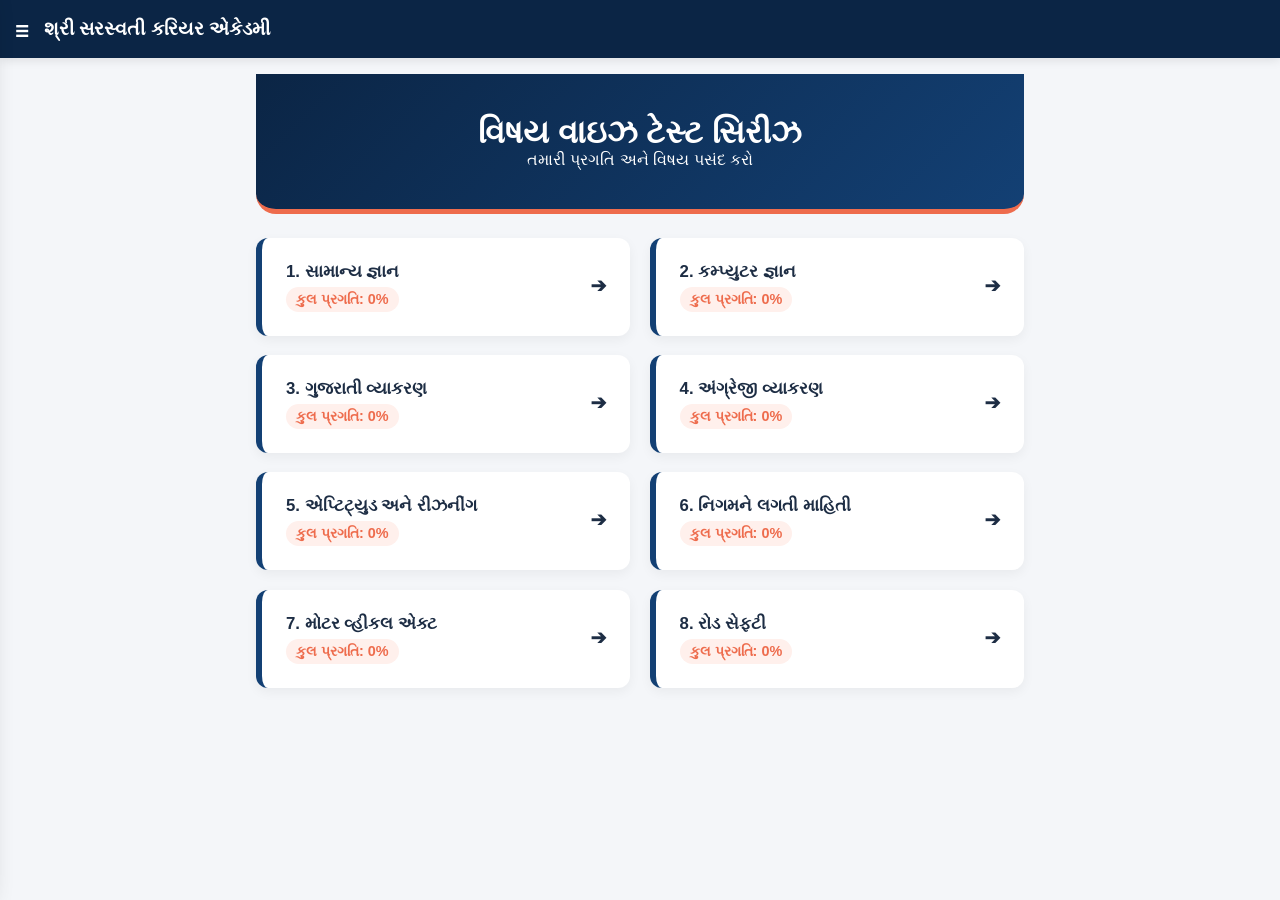
<file: index.html>
<meta name='viewport' content='width=device-width, initial-scale=1'/><!DOCTYPE html>
<html lang="gu">
<head>
    <meta charset="UTF-8">
    <meta name="viewport" content="width=device-width, initial-scale=1.0">
    <title>GSRTC Conductor Prep 2026</title>
    <link rel="stylesheet" href="css/style.css">
</head>
<body>

    <div class="top-navbar">
        <button class="menu-trigger" onclick="toggleSidebar()">☰</button>
        <span>શ્રી સરસ્વતી કરિયર એકેડમી</span>
    </div>

    <div id="sidebar-overlay" class="sidebar-overlay" onclick="toggleSidebar()"></div>
    <div id="sidebar" class="sidebar">
        <button class="sidebar-close" onclick="toggleSidebar()">×</button>
        <div class="sidebar-brand">LEONARDO.EDU</div>
        
        <div id="profile-area" class="profile-section">
            </div>

        <ul class="sidebar-menu">
            <li class="sidebar-item active-menu" onclick="changeScreenFromSidebar('screen-subjects')">🏠 Home Dashboard</li>
            <li class="sidebar-item" onclick="alert('તમારો કુલ સ્કોર પ્રોફાઇલ સેક્શનમાં જોઈ શકાય છે.')">📊 My Progress Report</li>
            <li class="sidebar-item" onclick="alert('WhatsApp Help Support: 9999999999')">💬 Contact Support Help</li>
        </ul>
    </div>

    <div id="screen-subjects" class="screen active">
        <header>
            <h1>વિષય વાઇઝ ટેસ્ટ સિરીઝ</h1>
            <p>તમારી પ્રગતિ અને વિષય પસંદ કરો</p>
        </header>
        <div class="grid" id="subjects-container">
            </div>
    </div>
    
    <div id="screen-branches" class="screen">
        <button class="back-btn" onclick="changeScreen('screen-subjects')">⬅️ પાછા જાઓ</button>
        <header>
            <h1 id="current-subject-title-branch">વિષયનું નામ</h1>
            <p>તમારો ચેપ્ટર (Branch) પસંદ કરો</p>
        </header>
        <div class="grid" id="branches-container">
            </div>
    </div>
    
    <div id="screen-type-select" class="screen">
        <button class="back-btn" onclick="changeScreen('screen-branches')">⬅️ પાછા જાઓ</button>
        <header>
            <h1 id="current-subject-name">વિષય</h1>
            <p>તમારો ટેસ્ટ પ્રકાર પસંદ કરો</p>
        </header>
        <div class="grid" style="margin-top: 3rem;">
            <div class="card" style="padding: 2.5rem; flex-direction:column; justify-content: center;" onclick="goToQuizList('Quiz')">
                <span>Topic Quiz (ટોપિક ક્વિઝ)</span>
                <span class="sub-perc" id="quiz-type-perc">Progress: 0%</span>
            </div>
            <div class="card" style="padding: 2.5rem; flex-direction:column; justify-content: center;" onclick="goToQuizList('Mock Test')">
                <span>Full Mock Test (મોક ટેસ્ટ)</span>
                <span class="sub-perc" id="mock-type-perc">Progress: 0%</span>
            </div>
        </div>
    </div>

    <div id="screen-quiz-list" class="screen">
        <button class="back-btn" onclick="changeScreen('screen-type-select')">⬅️ પાછા જાઓ</button>
        <header>
            <h1 id="current-list-title">ટેસ્ટ લિસ્ટ</h1>
            <p>પ્રેક્ટિસ શરૂ કરવા માટે ટેસ્ટ પર ક્લિક કરો</p>
        </header>
        <div id="dynamic-list-container" style="margin-top: 2rem;"></div>
    </div>

    <div id="paywall-modal" class="modal">
        <div class="modal-content">
            <h3>🔒 પ્રીમિયમ ટેસ્ટ અનલોક કરો</h3>
            <p>આગળના બધા જ મોક ટેસ્ટ અને ક્વિઝ અનલોક કરવા માટે અત્યારે જ પ્લાન ખરીદો.</p>
            <h2 style="color:var(--accent); margin: 15px 0;">₹149</h2>
            <button class="btn" style="width: 100%; margin-bottom: 1rem;" onclick="simulatePayment()">Buy Now</button>
            <button class="btn" style="background: #ccc;" onclick="closePaywall()">બંધ કરો</button>
        </div>
    </div>

<script src="js/new_main.js"></script>
</body>
</html>
</file>
<file: css/style.css>
:root {
            --primary: #0b2545;
            --secondary: #134074;
            --accent: #ee6c4d;
            --light: #f4f6f9;
            --dark: #111827; /* Leonardo.ai jaisa dark gray/black background */
            --sidebar-bg: #1e293b;
            --success: #2ec4b6;
        }

        * { box-sizing: border-box; margin: 0; padding: 0; font-family: 'Segoe UI', sans-serif; }
        body { background-color: var(--light); color: #1d2d44; position: relative; overflow-x: hidden; }

        /* HEADER & MENU BAR */
        .top-navbar {
            background: var(--primary);
            color: white;
            padding: 15px;
            display: flex;
            align-items: center;
            gap: 15px;
            font-size: 1.2rem;
            font-weight: bold;
            box-shadow: 0 2px 10px rgba(0,0,0,0.1);
        }
        .menu-trigger { font-size: 1.5rem; cursor: pointer; background: none; border: none; color: white; }

        header { 
            background: linear-gradient(135deg, var(--primary), var(--secondary)); 
            color: white; text-align: center; padding: 2.5rem 1rem; 
            border-bottom: 5px solid var(--accent); border-radius: 0 0 20px 20px; margin-bottom: 1.5rem;
        }

        /* SCREENS SYSTEM */
        .screen { display: none; padding: 1rem; max-width: 800px; margin: 0 auto; }
        .active { display: block; }

        /* SUBJECT CARDS STYLING */
        .grid { display: grid; grid-template-columns: 1fr; gap: 1.2rem; margin-top: 1.5rem; }
        @media(min-width: 600px) { .grid { grid-template-columns: 1fr 1fr; } }

        .card { 
            background: white; padding: 1.5rem; border-radius: 12px; 
            border-left: 6px solid var(--secondary); box-shadow: 0 4px 12px rgba(0,0,0,0.05); 
            cursor: pointer; font-weight: bold; font-size: 1.05rem; 
            display: flex; align-items: center; justify-content: space-between; transition: 0.2s;
        }
        .card:hover { transform: translateX(5px); }
        .sub-perc { font-size: 0.9rem; color: var(--accent); background: #fff0ec; padding: 4px 10px; border-radius: 20px; margin-top: 5px; display: inline-block; }

        /* LIST ITEMS */
        .list-item { 
            background: white; padding: 1.2rem 1.5rem; margin-bottom: 0.8rem; 
            border-radius: 8px; display: flex; justify-content: space-between; align-items: center; 
            box-shadow: 0 2px 6px rgba(0,0,0,0.04); cursor: pointer; font-weight: 500; 
        }
        .list-item.locked { color: #888; background: #e9ecef; }

        /* BUTTONS */
        .btn { background-color: var(--accent); color: white; border: none; padding: 12px 28px; font-size: 1rem; font-weight: bold; border-radius: 30px; cursor: pointer; }
        .back-btn { background: none; border: none; color: var(--secondary); font-weight: bold; cursor: pointer; margin-bottom: 1rem; }

        /* 📱 LEONARDO.AI STYLE SIDEBAR (DRAWER) */
        .sidebar {
            position: fixed; top: 0; left: -300px; width: 280px; height: 100%;
            background-color: var(--dark); color: white; z-index: 2000;
            transition: 0.3s ease; padding: 20px; box-shadow: 5px 0 25px rgba(0,0,0,0.3);
            display: flex; flex-direction: column;
        }
        .sidebar.open { left: 0; }
        .sidebar-overlay {
            position: fixed; top: 0; left: 0; width: 100%; height: 100%;
            background: rgba(0,0,0,0.5); z-index: 1999; display: none;
        }
        .sidebar-overlay.show { display: block; }

        .sidebar-close { align-self: flex-end; background: none; border: none; color: #9ca3af; font-size: 1.5rem; cursor: pointer; }
        .sidebar-brand { font-size: 1.4rem; font-weight: bold; letter-spacing: 1px; color: white; margin-bottom: 20px; text-align: left; border-bottom: 1px solid #374151; padding-bottom: 10px; }
        
        /* PROFILE BOX INSIDE SIDEBAR */
        .profile-section { background: #1e293b; padding: 15px; border-radius: 12px; display: flex; align-items: center; justify-content: space-between; margin-bottom: 25px; }
        .profile-left { display: flex; align-items: center; gap: 12px; }
        .avatar { width: 40px; height: 40px; background: var(--accent); color: white; border-radius: 50%; display: flex; align-items: center; justify-content: center; font-weight: bold; font-size: 1.2rem; }
        .profile-info { text-align: left; }
        .profile-name { font-weight: bold; font-size: 0.95rem; color: #f3f4f6; max-width: 120px; overflow: hidden; text-overflow: ellipsis; white-space: nowrap; }
        .profile-status { font-size: 0.75rem; color: #9ca3af; margin-top: 2px; }
        .user-total-badge { font-size: 0.85rem; font-weight: bold; color: var(--success); background: rgba(46, 196, 182, 0.1); padding: 4px 8px; border-radius: 8px; }

        /* SIDEBAR LINKS */
        .sidebar-menu { list-style: none; text-align: left; flex-grow: 1; }
        .sidebar-item { padding: 12px 15px; border-radius: 8px; margin-bottom: 8px; cursor: pointer; display: flex; align-items: center; gap: 12px; color: #9ca3af; font-weight: 500; transition: 0.2s; }
        .sidebar-item:hover, .sidebar-item.active-menu { background: #1e293b; color: white; }

        /* MODAL */
        .modal { display: none; position: fixed; top: 0; left: 0; width: 100%; height: 100%; background: rgba(0,0,0,0.6); align-items: center; justify-content: center; z-index: 3000; }
        .modal-content { background: white; padding: 2rem; border-radius: 15px; text-align: center; max-width: 400px; margin: 1rem; color: var(--dark); }
</file>
